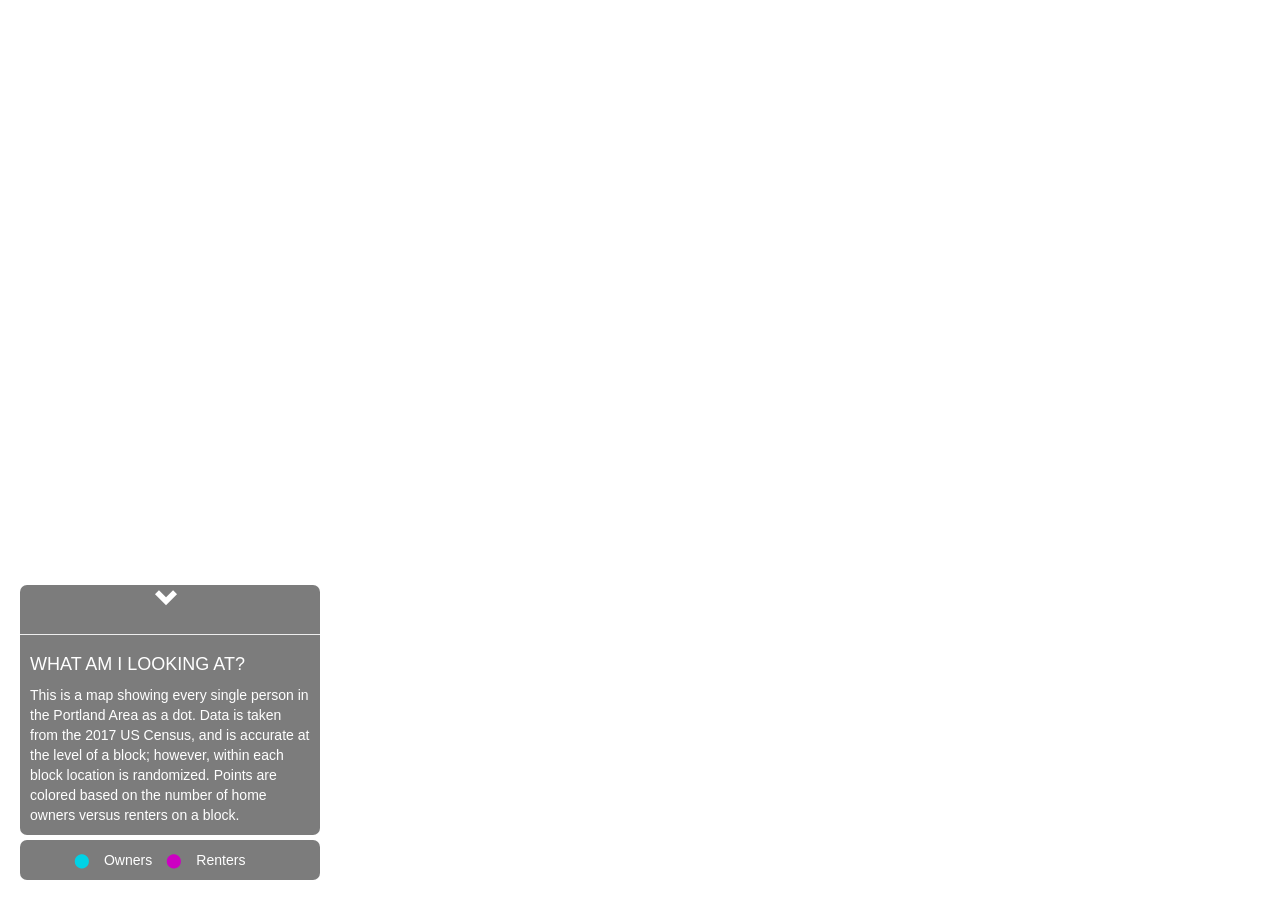
<file: assignment3.2/index.html>
<!DOCTYPE html>
<html>
<head>
     <meta charset='utf-8' />
     <title>Owners vs Renters Map</title>
     <meta name='viewport' content='initial-scale=1,maximum-scale=1,user-scalable=no' />
     <link href="https://maxcdn.bootstrapcdn.com/bootstrap/3.3.7/css/bootstrap.min.css" rel="stylesheet" integrity="sha384-BVYiiSIFeK1dGmJRAkycuHAHRg32OmUcww7on3RYdg4Va+PmSTsz/K68vbdEjh4u" crossorigin="anonymous">
     <script src='https://api.tiles.mapbox.com/mapbox-gl-js/v3.2.0/mapbox-gl.js'></script>
     <link href='https://api.tiles.mapbox.com/mapbox-gl-js/v3.2.0/mapbox-gl.css' rel='stylesheet' />
     <style>
         body { margin:0; padding:0; }
         #map { position:absolute; top:0; bottom:0; width:100%; }
         
           /*  stlye for paragraph tags */
           p {
            color: white;
           }

          /* style for heading level 4 tags */
           h4 {
          color: white;
           margin-left: 10px;
          }

           /*  style for items with the class "LegendContainer" */
          .LegendContainer {
            position: absolute;
            bottom: 20px;
            left: 20px;
            z-index: 2;
            width: 300px;
            height: 40px;
            background: rgba(80, 80, 80, .75);
            transition: width 2s, height 2s; /* this is the time it takes for the container to transition */
            border-radius: 7px;
          }

          /*  style for items with the class "descriptionPanel" */
          .descriptionPanel {
            position: absolute;
            bottom: 65px;
            left: 20px;
            z-index: 2;
            width: 300px;
            height: 40px;
            background: rgba(80, 80, 80, .75);
            transition: width 2s, height 2s;
            overflow: hidden;
            border-radius: 7px;
          }

            /*  style for items with the class "descriptionPanel" when active */
            .LegendContainer:active {
              width: 240px;
              height: 250px;
            }

            /* style for items with the class "legendItem" */
            .legendItem {
                margin: 0px;
                padding-left: 10px;
                display:inline-block;
                margin:auto;
                transform: translate(50%, 50%);
            }
                  

            /* style for items with the class "layerDescription" */
            .layerDescription {
              color: white;
              padding-left: 10px;
            }

                  
            .renter {
                  color:#cc00c2;
            }
            .owner{
                  color:#00d2e6;
            }

          /* style for items with the class "chevron" */
          .chevron {
            position: relative;
            margin-left: 45%;
            font-size: x-large;
            color: white;
          }

       </style>
    </head>
 <body>

     <div id='map'></div>
     
     <!-- map description panel-->
       <div class="descriptionPanel" id="descriptionPanel" style="height: 250px;">
     <span onClick=panelSelect() id="glyph" class="chevron glyphicon glyphicon-chevron-down"></span>
     <hr/>
     <h4>WHAT AM I LOOKING AT?</h4>
     <p style="margin-left: 10px; margin-right: 10px;">
       This is a map showing every single person in the Portland Area as a dot. Data is taken from the 2017 US Census, and is accurate at the level of a block; however, within each block location is randomized. Points are colored based on the number of home owners versus renters on a block.
     </p>
    </div>

    <!--map legend-->
    <div class="LegendContainer">
      <div class="legendItem">
          <span class="owner">&#11044;</span>
          <span class="layerDescription">Owners</span>
      </div>
      <div class="legendItem">
          <span class="renter">&#11044;</span>
          <span class="layerDescription">Renters</span>
        </div>
        </div>
      
   <script>
      mapboxgl.accessToken = 'pk.eyJ1IjoiZ2lzYW5uaSIsImEiOiJjbHVsaGtueXcwdHVsMnBtaWI4cm82ZjlmIn0.zQWCRPSYN7Jahq2NzQtHeg'; 
      var map = new mapboxgl.Map({
          container: 'map', // container id
          style: 'mapbox://styles/gisanni/clv5ko7bo00ix01q11xb21rw0', // stylesheet location
      });
        
      // Add zoom and rotation controls to the map.
      map.addControl(new mapboxgl.NavigationControl,('top-left'));         
        
    
      // legend interaction 
      var state = { panelOpen: true };
      function panelSelect(e){
      if(state.panelOpen){
      document.getElementById('descriptionPanel').style.height = '26px';
      document.getElementById('glyph').className = "chevron glyphicon glyphicon-chevron-up";
      state.panelOpen = false;
      } else {
      document.getElementById('descriptionPanel').style.height = '250px';
      document.getElementById('glyph').className = "chevron glyphicon glyphicon-chevron-down";
      state.panelOpen = true;
      }
      }    
   </script>

</body>
</html>
</file>
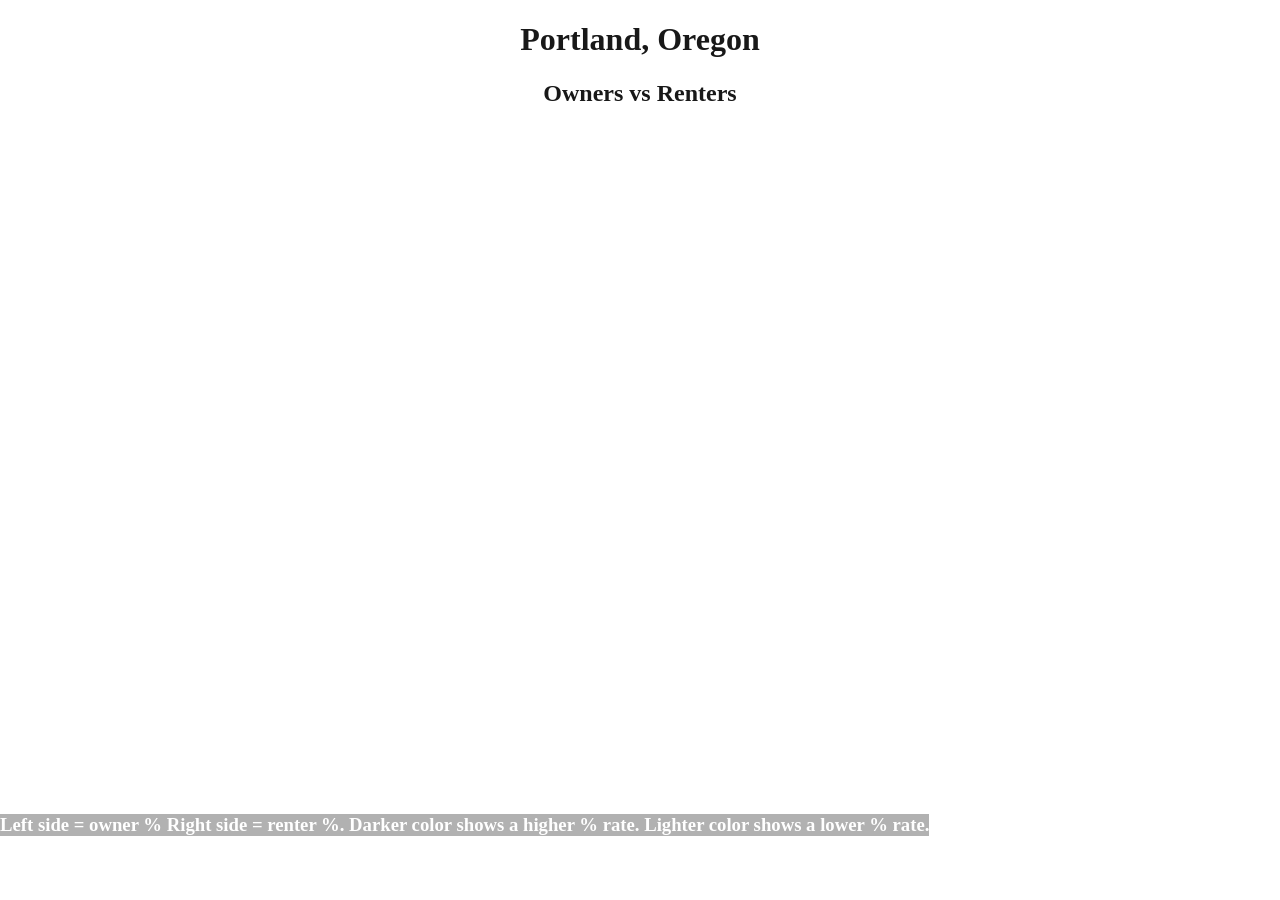
<file: assignment4/index.html>
<!DOCTYPE html>
 <html>
 <head>
     <meta charset='utf-8' />
     <title>Swipe between maps</title>
     <meta name='viewport' content='initial-scale=1,maximum-scale=1,user-scalable=no' />
     <script src='https://api.tiles.mapbox.com/mapbox-gl-js/v3.2.0/mapbox-gl.js'></script>
     <link href='https://api.tiles.mapbox.com/mapbox-gl-js/v3.2.0/mapbox-gl.css' rel='stylesheet' />
        
     <!-- JS and CSS for the swipe plugin -->
     <script src='https://api.mapbox.com/mapbox-gl-js/plugins/mapbox-gl-compare/v0.4.0/mapbox-gl-compare.js'></script>
     <link rel='stylesheet' href='https://api.mapbox.com/mapbox-gl-js/plugins/mapbox-gl-compare/v0.4.0/mapbox-gl-compare.css' type='text/css' />
      <style>

     #title { 
        z-index: 1; 
        text-align: center; 
        opacity: 90%; 
        background-color: white;}

      body { margin:0; padding:0;overflow: hidden;}
      body * {
         -webkit-touch-callout: none;
           -webkit-user-select: none;
          -moz-user-select: none;
           -ms-user-select: none;
               user-select: none;
          }
         
      .map {
          position: absolute;
          top: 0;
          bottom: 0;
          width: 100%;
          }
    
        h3 { z-index: 2; 
            text-align: center;
            background-color:darkgrey;
            color: white;
            opacity: 90%;
            position: absolute;
            bottom: 5%;}
        
      </style>
 </head>
 <body>
     <div id="comparison-container">
            <div id='owners' class='map'></div>  <!-- div for owners map div -->
            <div id='renters' class='map'></div> <!--  div for renters map div -->
        </div>
        
        <div id='title'>
            <h1> Portland, Oregon</h1> 
            <h2> Owners vs Renters </h2>
           </div>

    <!-- heading text-->
    <h3> Left side = owner % 
         Right side = renter %.
         Darker color shows a higher % rate. Lighter color shows a lower % rate.
        </h3>    

     <script>
       //add your Mapbox access token and map variable here!
        mapboxgl.accessToken = 'pk.eyJ1IjoiZ2lzYW5uaSIsImEiOiJjbHVsaGtueXcwdHVsMnBtaWI4cm82ZjlmIn0.zQWCRPSYN7Jahq2NzQtHeg';
        
        //owner map var
        var ownerMap = new mapboxgl.Map({
            container: 'owners', // owners map div 
            style: 'mapbox://styles/mapbox/dark-v10', // Mapbox dark style 
            center: [-122.6774505716145, 45.513716198496844], 
            zoom: 8.75 
        });

        //renter map var
        var renterMap = new mapboxgl.Map({
            container: 'renters', // owners map div 
            style: 'mapbox://styles/mapbox/dark-v10', // Mapbox light style so we can observe the swipe
            center: [-122.6774505716145, 45.513716198496844],// Use the same center as your other map so that they are perfectly aligned
            zoom: 8.75 
        });

        //owner map.on
        ownerMap.on('load', function() {
            ownerMap.addLayer({
                id: 'Owner Data',
                type: "fill",
                source: {
                    type: 'vector',
                    url: 'mapbox://gisanni.4lzo8u62'  //input your tileset ID url e.g. 'mapbox://jomerson.6ykhlovc' 
                },
                    'source-layer': 'Owner-Renter-Pop-bpr5gu', //input your source layer name e.g. 'Owner-Renter-Pop-ca08iw'
                paint: {
                    'fill-color':
                    ["step",
                        ["get", "Own"],
                        "hsl(225, 100%, 97%)",
                        17.0,
                        "hsl(203, 47%, 82%)",
                        22.0,
                        "hsl(202, 57%, 63%)",
                        27.0,
                        "#3182bd",
                        32.0,
                        "hsl(210, 90%, 32%)"
                    ],
                    "fill-opacity": 0.7 
                            
                     }
                 });
         });

        //renter map.on
        renterMap.on('load', function() {
            renterMap.addLayer({
                id: 'Renter Data',
                type: "fill",
                source: {
                    type: 'vector',
                    url: 'mapbox://gisanni.4lzo8u62' //input your tileset ID URL
                },
                    'source-layer': 'Owner-Renter-Pop-bpr5gu', //input your source layer name e.g. Owner-Renter-Pop-dr7310
                paint: {
                    'fill-color': ["step",
                        ["get", "Rent"],
                        "hsl(225, 100%, 97%)",
                        17.0,
                        "hsl(203, 47%, 82%)",
                        22.0,
                        "hsl(202, 57%, 63%)",
                        27.0,
                        "#3182bd",
                        32.0,
                            "hsl(210, 90%, 32%)"],
                        "fill-opacity": 0.7,
                            }
    });
    });

       // A selector or reference to HTML element
        var container = '#comparison-container';
        var map = new mapboxgl.Compare(ownerMap, renterMap, container, {
        })

         // Create a popup, but don't add it to the map yet.
            var popup = new mapboxgl.Popup({
            closeButton: false,
            closeOnClick: false
            });
        
            //owner pop up 
                ownerMap.on('mousemove', 'Owner Data', function (e) {

                // Change the cursor style as a UI indicator.
                ownerMap.getCanvas().style.cursor = 'pointer';
                var coordinates = e.lngLat;
                var description = e.features[0].properties.Own;

                // Populate the popup and set its coordinates

                // based on the feature found.
                popup.setLngLat(coordinates)
                .setHTML(" Owners: " + description + "%")
                .addTo(ownerMap);
                });
                ownerMap.on('mouseleave', 'Owner Data', function () {
                ownerMap.getCanvas().style.cursor = '';
                popup.remove();
                });

            //renter pop up
            renterMap.on('mousemove', 'Renter Data', function (e) {
                    
                    // Change the cursor style as a UI indicator.
                    renterMap.getCanvas().style.cursor = 'pointer';
                
                    var coordinates = e.lngLat;
                    var description = e.features[0].properties.Rent;
                
                    // Populate the popup and set its coordinates
                    // based on the feature found.
                    popup.setLngLat(coordinates)
                        .setHTML("Renters: " + description + "%")
                        .addTo(renterMap);
                });

                renterMap.on('mouseleave', 'Renter Data', function () {
                    renterMap.getCanvas().style.cursor = '';
                    popup.remove();
     });

     </script>

     </body>
 </html>
</file>
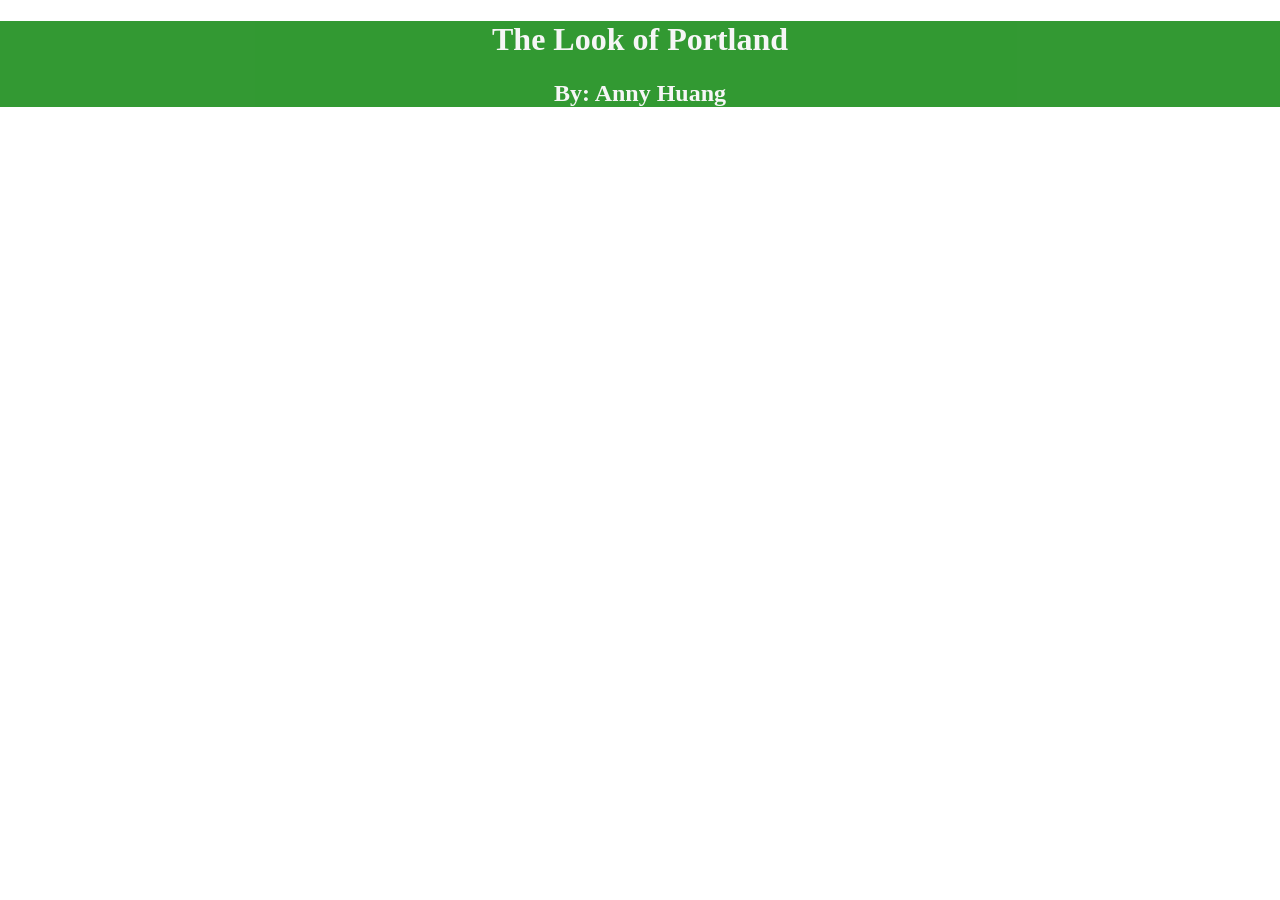
<file: Assignment1/QuickStartMap.html>
<!DOCTYPE html>
<html>

  <head>
    <meta charset='utf-8' />
    <title>University of Oregon Mapping</title>
    <meta name='viewport' content='initial-scale=1,maximum-scale=1,user-scalable=no' />

    <!--    Include the reference to the Mapbox JavaScript here in the <head> of the page    -->
    
      <script src='https://api.tiles.mapbox.com/mapbox-gl-js/v2.2.0/mapbox-gl.js'></script>

          
    <!--    Include the reference to the Mapbox CSS here in the <head> of the page    -->
      <link href='https://api.tiles.mapbox.com/mapbox-gl-js/v2.2.0/mapbox-gl.css' rel='stylesheet' />


    <style>
        /* Insert the CSS code here between the <style> tags */
      body { margin:0; padding:0; }
     #map { position:absolute; top:0; bottom:0; width: 100%; height: 100%; }

     #title { z-index: 9999; 
      background-color: green; 
      opacity: 80%; 
      text-align: center;
    color: whitesmoke;}
      
    </style>
  </head>

  <body>
    <!--  Insert the map div here in the <body> of the page  -->
      <div id='map'></div>

  
    <!--  Insert the tile div here (part V) -->
  <div id='title'>
      <h1>The Look of Portland</h1>
      <h2>By: Anny Huang</h2>   
</div>
    

    <script>
        // Insert the JavaScript within the <script> tags, within the body 
           
        // Start with the Mapbox access token here
        mapboxgl.accessToken = 'pk.eyJ1IjoiZ2lzYW5uaSIsImEiOiJjbHVsaGtueXcwdHVsMnBtaWI4cm82ZjlmIn0.zQWCRPSYN7Jahq2NzQtHeg'; //  Put your access token between the single quotes.

   
        // Then initialize the map here    
     var map = new mapboxgl.Map({
  container: 'map', // id of a div on your page, where the map will be inserted
  style: 'mapbox://styles/mapbox/navigation-day-v1', // stylesheet location
  center: [-122.6788, 45.5212], // starting position [lng, lat] eg. [-122.6788, 45.5212]
  zoom: 11 // starting zoom 
});


        // Add popup markers here  (part IV)
var popup = new mapboxgl.Popup({ offset: 25 })
     .setHTML('Hello World. Welcome to Portland!');     


        // Add any other variables such as markers here (part III)
  var marker = new mapboxgl.Marker({color: 'purple'})
   .setLngLat([-122.6788, 45.5212]) // starting position [lng, lat]
   .addTo(map);

  var marker2 = new mapboxgl.Marker({color:'pink'})
  .setLngLat([-122.69, 45.55]) // starting position [lng, lat] 
  .setPopup(popup) //add the popup with the variable name 'popup' to the marker 
  .addTo(map);   

  var marker = new mapboxgl.Marker({color: 'blue'})
.setLngLat([-122.685, 45.5212])
.setPopup(popup) //add the popup with the variable name 'popup' to the marker 
.addTo(map); // add the open marker to the map       
 

        // Add optional advanced "On load" function here
        var popup_layer_voodoo = new mapboxgl.Popup({
closeOnClick: true, anchor: 'top-left'})
.setLngLat([-122.673308, 45.522675])
.setHTML('<a href="https://www.stubhub.com/portland-trail-blazers-tickets/">Portland Trailer Blazers Tickets</a>')
.addTo(map);     

    </script>

  </body>

</html>
</file>
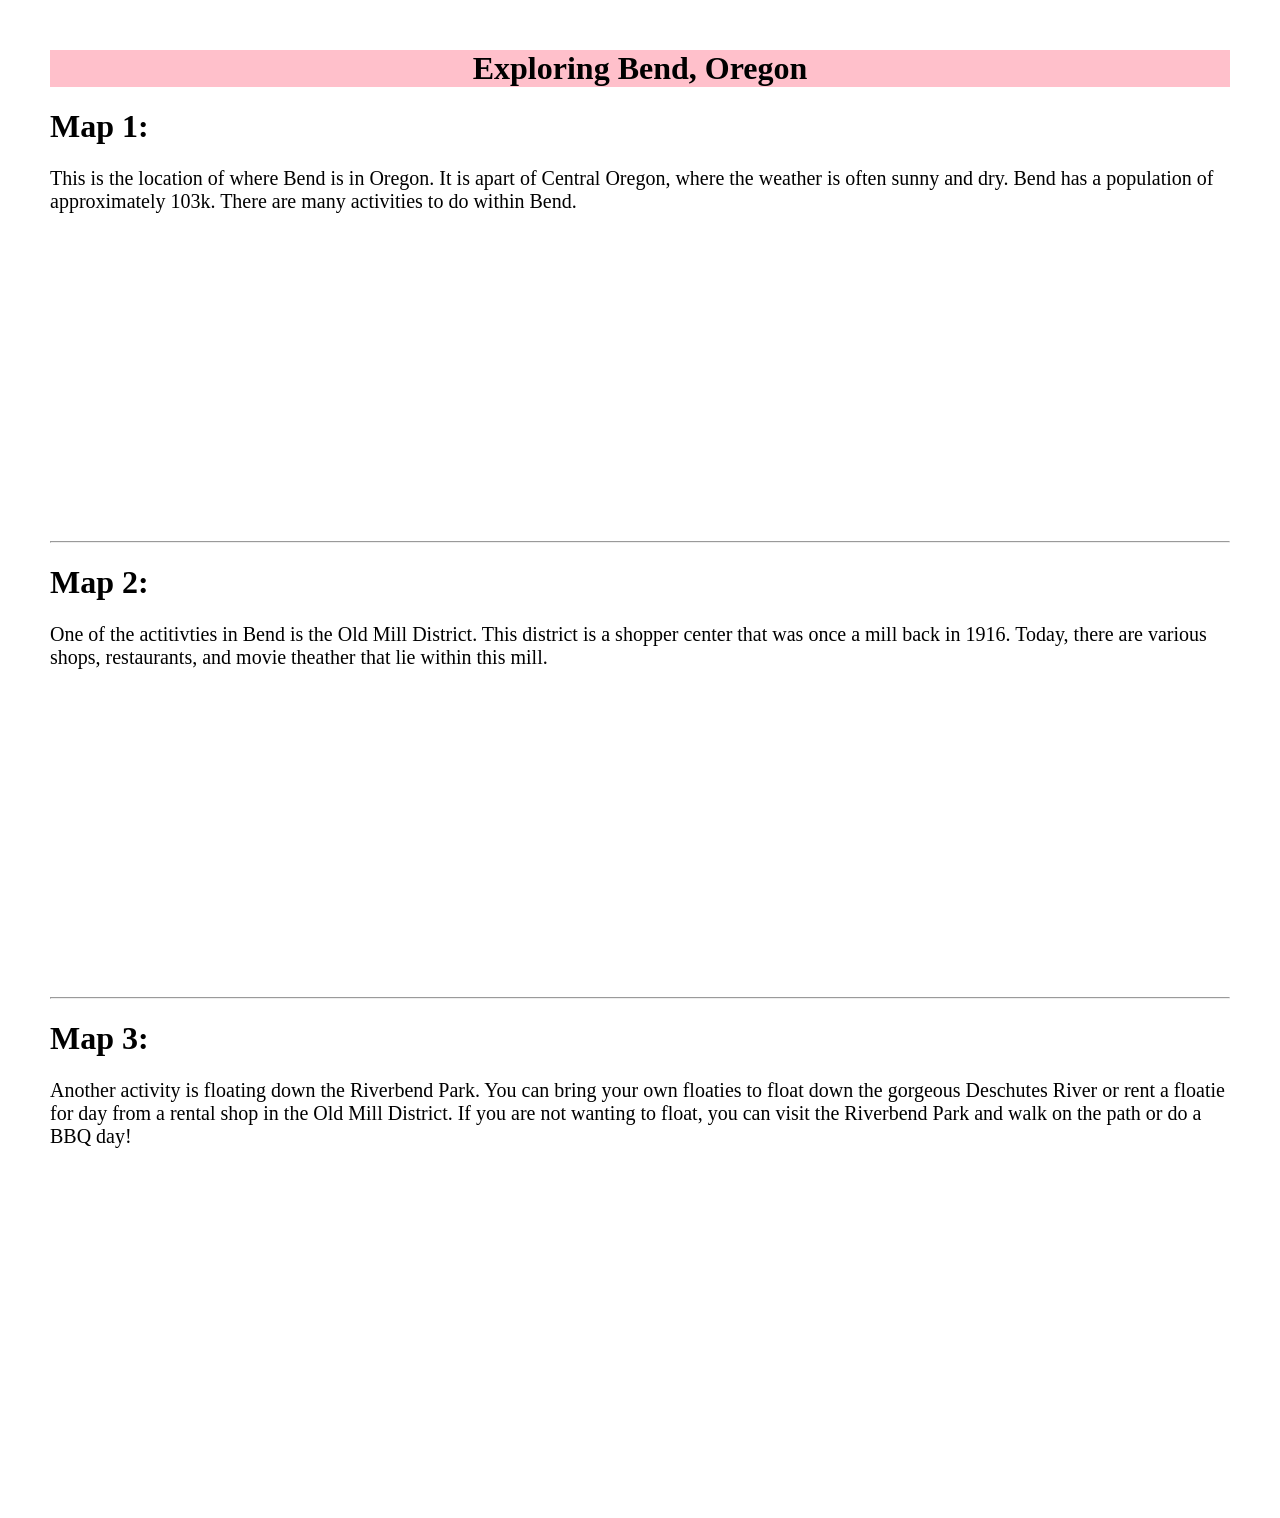
<file: Assignment2/Fixed-structure.html>
<!DOCTYPE html>
<html>

  <head>
    <meta charset='utf-8' />
    <title>Fixed Map</title>
    <meta name='viewport' content='initial-scale=1,maximum-scale=1,user-scalable=no' />

    <!--    1.1.  Include the reference to the Mapbox JavaScript here in the <head> of the page  -->
      <script src='https://api.tiles.mapbox.com/mapbox-gl-js/v3.2.0/mapbox-gl.js'></script>

    <!--    1.2 Include the reference to the Mapbox CSS here in the <head> of the page  -->
        <link href='https://api.tiles.mapbox.com/mapbox-gl-js/v3.2.0/mapbox-gl.css' rel='stylesheet' />

    <style>
        /* 1.4 Insert the CSS code here between the <style> tags */
      
          body { margin:50px; padding:0; }
        #map1 { position:relative; height:300px; width:50%;}

        /* 2.5.2 Insert additional CSS code here between the <style> tags */
          #map2 { position:relative; height:300px; width:50%;}
          #map3 { position:relative; height:300px; width:50%;}

        /*CSS code styles for paragraphs*/
          p {font-size: 20px}
          p2 {font-size: 20px}
          p3 {font-size: 20px}

        #title{text-align: center; 
              background-color: pink;}
          

         
    
    </style>
  </head>

  <body>
        <!-- 1.3 Insert the div for the structure of the page here in the <body> of the page -->
      <div id='title'>
        <h1>Exploring Bend, Oregon</h1>
       </div>
      
      <h1> Map 1: </h1> 
        <p>This is the location of where Bend is in Oregon. It is apart of Central Oregon, where the weather is often sunny and dry. 
         Bend has a population of approximately 103k. There are many activities to do within Bend.</p>
      <div id='map1'></div>  
      <hr>
    

      <h1> Map 2:</h1>
         <p2>One of the actitivties in Bend is the Old Mill District. This district is a shopper center that was once a mill back in 1916. 
        Today, there are various shops, restaurants, and movie theather that lie within this mill.</p2>  
        <p></p>
        <div id='map2'></div>
      <hr>

      <h1> Map 3:</h1>
      <p3>Another activity is floating down the Riverbend Park. You can bring your own floaties to float down the gorgeous Deschutes River or rent a floatie for
          day from a rental shop in the Old Mill District. If you are not wanting to float, you can visit the Riverbend Park and walk on the path or do a BBQ day!</p3>
          <p></p>
          <div id='map3'></div>
     
 


        <script>
            /* Insert the JavaScript within the <script> tags, within the body */
            // 2.1 Start with the Mapbox access token
            mapboxgl.accessToken ='pk.eyJ1IjoiZ2lzYW5uaSIsImEiOiJjbHVsaGtueXcwdHVsMnBtaWI4cm82ZjlmIn0.zQWCRPSYN7Jahq2NzQtHeg'; // Put your access token between the single quotes.

            // 2.2 Then initialize the first map
            var map = new mapboxgl.Map({
container: 'map1', // id of a div on your page, where the map will be inserted
style: 'mapbox://styles/mapbox/streets-v11', // the style URL 'mapbox://styles/mapbox/streets-v11' 
center: [-120.50311868, 43.958620], // starting position [lng, lat] eg. [-122.6788, 45.5212]
zoom: 5 // starting zoom 
});

    // Disable drag and zoom handlers.
    map.dragPan.disable();
               map.scrollZoom.disable();
               map.boxZoom.disable();
               map.dragRotate.disable();
               map.keyboard.disable();
               map.doubleClickZoom.disable();
               map.touchZoomRotate.disable();
               map.touchZoomRotate.disableRotation();

            // 2.3 Add any other variables (such as popups and markers) to the first map
            var popup = new mapboxgl.Popup()
.setText('This is Bend.');

var marker = new mapboxgl.Marker({color:'purple'})
.setLngLat([-121.31155810357004, 44.06332719860135]) // starting position [lng, lat]
.setPopup(popup) //add the popup named "popup" to this marker 
.addTo(map); // add it to the map with the ID "map"

            // 2.4 Add arguments to disable the map interactivity here
            // Disable drag and zoom handlers.


            // 2.5.3 Then initialize the 2nd map
     // Then initialize the 2nd map
      var map2 = new mapboxgl.Map({
         container: 'map2', // id of a div on your page, where the map will be inserted
         style: 'mapbox://styles/mapbox/streets-v11', // stylesheet location
         center: [-121.313529786335, 44.045249389328006], // starting position [lng, lat] eg. [-122.6788, 45.5212]
         zoom: 15 // starting zoom 
         });

            // 2.5.4 Add any other variables (such as markers) to the second map
            var popup2 = new mapboxgl.Popup()
          .setText('Old Mill District.');

var marker2 = new mapboxgl.Marker({color:'yellow'})
  .setLngLat([-121.313529786335, 44.045249389328006],) // starting position [lng, lat] 
  .setPopup(popup2) //add the popup to the marker 
  .addTo(map2); // id it to the map with the ID *map2*

            // 2.5.5 Add arguments to disable the second map's interactivity here
            
             // Disable drag and zoom handlers. 
         map2.dragPan.disable();
map2.scrollZoom.disable();
map2.boxZoom.disable();
map2.dragRotate.disable();
map2.keyboard.disable();
map2.doubleClickZoom.disable();
map2.touchZoomRotate.disable();
map2.touchZoomRotate.disableRotation();

            // 2.6 Change the map pointers
// Change the map pointers
map.getCanvas().style.cursor = 'auto';
map2.getCanvas().style.cursor = 'auto';

    //initlize the third  map 
var map3 = new mapboxgl.Map({
container: 'map3', // id of a div on your page, where the map will be inserted
style: 'mapbox://styles/mapbox/streets-v11', // the style URL 'mapbox://styles/mapbox/streets-v11' 
center: [-121.32158342419845, 44.0428356671546], // starting position [lng, lat] eg. [-122.6788, 45.5212]
zoom: 15 // starting zoom 
});

    // Disable drag and zoom handlers for the third map.
    map3.dragPan.disable();
               map3.scrollZoom.disable();
               map3.boxZoom.disable();
               map3.dragRotate.disable();
               map3.keyboard.disable();
               map3.doubleClickZoom.disable();
               map3.touchZoomRotate.disable();
               map3.touchZoomRotate.disableRotation();

// add variables here for third map 
var popup3 = new mapboxgl.Popup()
          .setText('Riverbend Park.');

var marker3 = new mapboxgl.Marker({color:'pink'})
  .setLngLat([-121.32158342419845, 44.0428356671546]) 
  .setPopup(popup3)
  .addTo(map3); 

  //Change the map pointers for third map
map3.getCanvas().style.cursor = 'auto';

        </script>
  </body>
</html>
</file>
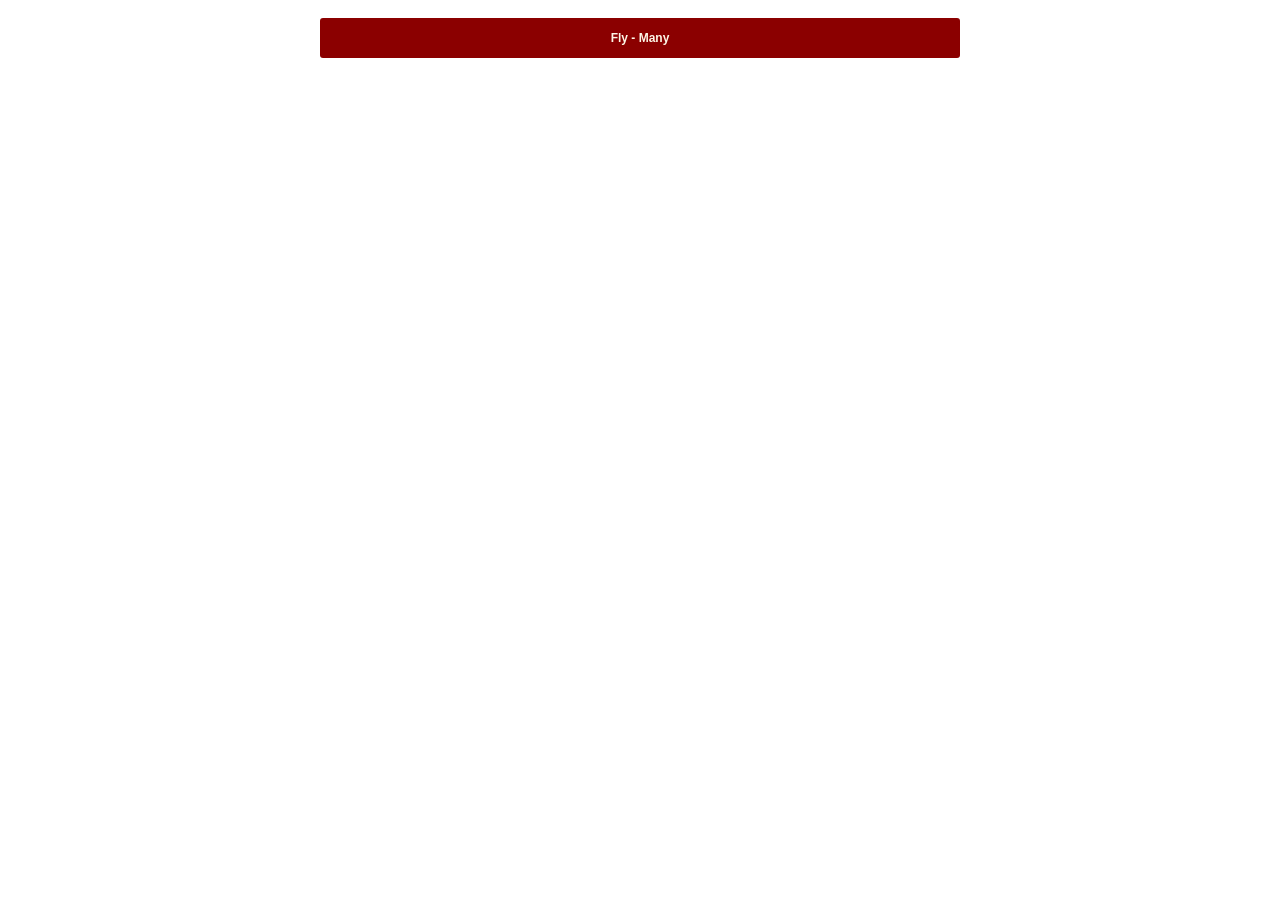
<file: Assignment2/Fly-to-many.html>
<!DOCTYPE html>
<html>
<head>
    <meta charset='utf-8' />
    <title>Fly to a location</title>
    <meta name='viewport' content='initial-scale=1,maximum-scale=1,user-scalable=no' />
    <script src='https://api.tiles.mapbox.com/mapbox-gl-js/v1.4.1/mapbox-gl.js'></script>
    <link href='https://api.tiles.mapbox.com/mapbox-gl-js/v1.4.1/mapbox-gl.css' rel='stylesheet' />
    
    <style>
        /* CSS for a full page map   */
        body { margin:0; padding:0; }
        #map { position:absolute; top:0; bottom:0; width:100%; }
        
        /* The CSS for the "Fly" button  */
        #fly {
            display: block; /* displays over the map */
            position: relative; /* displays over the map */
            margin: 0px auto; 
            width: 50%;
            height: 40px;
            padding: 10px;
            border: none;
            border-radius: 3px; /* rounded corners */
            font-size: 12px;
            text-align: center;
            font-weight: bold;
            color: oldlace;
            background: DarkRed;
        }
    </style>
</head>
<body>

    <div id='map'></div>
    <br/>
    <button id='fly'>Fly - Many</button>
    
    
    <script>
        mapboxgl.accessToken = 'pk.eyJ1Ijoiam9tZXJzb24iLCJhIjoiY2o1bXE2bHlyMnJhZDMzbnpyMnhlODdpcSJ9.QJMJ_cTFCY050aZfSn1umQ';
        
        /* Variables for the marker and fly-to locations*/
        var clickCounter = 1; // keep track of the number of times the user has clicked
        var flyLocations = [[151.21529669782535,-33.85660618894459],[2.2944,48.8589], [-97.70,30.30]]; // Where the map will fly to
        
        
        
        // initialize the map
        var map = new mapboxgl.Map({
            container: 'map',
            style: 'mapbox://styles/mapbox/streets-v11',
            center: flyLocations[0],
            zoom: 17
        });
        

           
        
        // Add popups and markers to the map
        var popup = new mapboxgl.Popup()
            .setText('This is my first point.');

        var marker = new mapboxgl.Marker({color:'DarkRed'})
            .setLngLat(flyLocations[0]) // put the marker at the first starting position in the flyLocations array [lng, lat]
            .setPopup(popup) //add the popup to the marker 
            .addTo(map);
        
        var popup2 = new mapboxgl.Popup()
            .setText('This is my second point.');

        var marker2 = new mapboxgl.Marker({color:'DarkRed'})
            .setLngLat(flyLocations[1]) // put the marker at the second starting position in the flyLocations array [lng, lat]
            .setPopup(popup2) //add the popup to the marker 
            .addTo(map);
        
        var popup3 = new mapboxgl.Popup()
            .setText('This is my third point.');

        var marker3 = new mapboxgl.Marker({color:'DarkRed'})
            .setLngLat(flyLocations[2]) // put the marker at the third starting position in the flyLocations array [lng, lat]
            .setPopup(popup3) //add the popup to the marker 
            .addTo(map);
        
        
        // add a 'Listener' to the div with the ID 'fly', that's the button.
        document.getElementById('fly').addEventListener('click', function () {
            console.log("flying to " + flyLocations[clickCounter])
            map.flyTo({
                center: flyLocations[clickCounter] // look up the value of the click counter in the flyLocations array.
            });

            // update the click counter to the next location
            clickCounter = clickCounter +1;
            if (clickCounter > flyLocations.length-1) clickCounter = 0; // if the user has clicked more times than the length of the flyLocations array, reset it to 0.

        });
        
        
        </script>

</body>
</html>
</file>
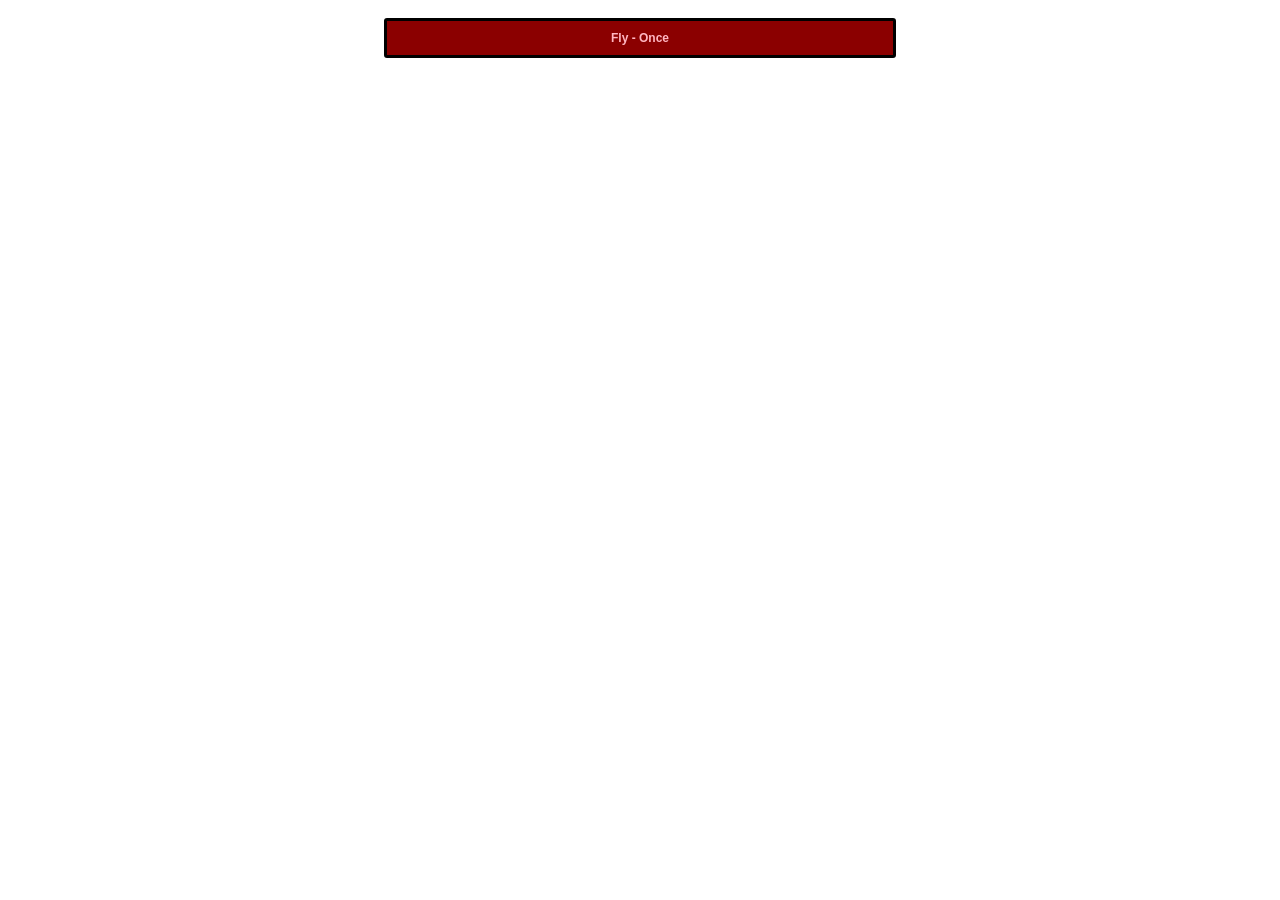
<file: Assignment2/Fly-to-ONCE.html>
<!DOCTYPE html>
<html>
<head>
    <meta charset='utf-8' /> 
    <title>Fly to a location</title>
    <meta name='viewport' content='initial-scale=1,maximum-scale=1,user-scalable=no' />
    <script src='https://api.tiles.mapbox.com/mapbox-gl-js/v1.4.1/mapbox-gl.js'></script>
    <link href='https://api.tiles.mapbox.com/mapbox-gl-js/v1.4.1/mapbox-gl.css' rel='stylesheet' />
    
    <style>
        /* CSS for a full page map   */
        body { margin:0; padding:0; }
        #map { position:absolute; top:0; bottom:0; width:100%; }
        
        /* The CSS for the "Fly" button  */
        #fly {
            display: block; /* displays over the map */
            position: relative; /* displays over the map */
            margin: 0px auto; 
            width: 40%;
            height: 40px;
            padding: 10px;
            border: 3px solid black;
            border-radius: 3px; /* rounded corners */
            font-size: 12px;
            text-align: center;
            font-weight: bold;
            color: lightpink;
            background: DarkRed;
        }
    </style>
</head>
<body>

    <div id='map'></div>
    <br/>
    <button id='fly'>Fly - Once</button>
    
    
    <script>
        mapboxgl.accessToken = 'pk.eyJ1Ijoiam9tZXJzb24iLCJhIjoiY2o1bXE2bHlyMnJhZDMzbnpyMnhlODdpcSJ9.QJMJ_cTFCY050aZfSn1umQ';
        
        // initialize the map
        var map = new mapboxgl.Map({
            container: 'map',
            style: 'mapbox://styles/mapbox/streets-v11',
            center: [-118.243683,34.052235],
            zoom: 8,
            minZoom: 6,
            maxZoom: 15
        });
           
        
        // Add popups and markers to the map
        var popup = new mapboxgl.Popup()
            .setText('This is my first point.');

        var marker = new mapboxgl.Marker({color:'DarkRed'})
            .setLngLat([-118.243683,34.052235]) // starting position [lng, lat]
            .setPopup(popup) //add the popup to the marker 
            .addTo(map);
        
        var popup2 = new mapboxgl.Popup()
            .setText('This is my second point.');

        var marker2 = new mapboxgl.Marker({color:'DarkRed'})
            .setLngLat([-97.70,30.30]) // starting position [lng, lat]
            .setPopup(popup2) //add the popup to the marker 
            .addTo(map);
        
  // add a 'Listener' to the div with the ID 'fly', that's the button.
       document.getElementById('fly').addEventListener('click', function () {
            map.jumpTo({
                center: [-97.70,30.30], //new center.
                zoom: 12,
                speed: 0.5
            });
        });
        
        map.on('zoomend', function(e){
               console.log(map.getZoom())
        });
        
    </script>

</body>
</html>
</file>
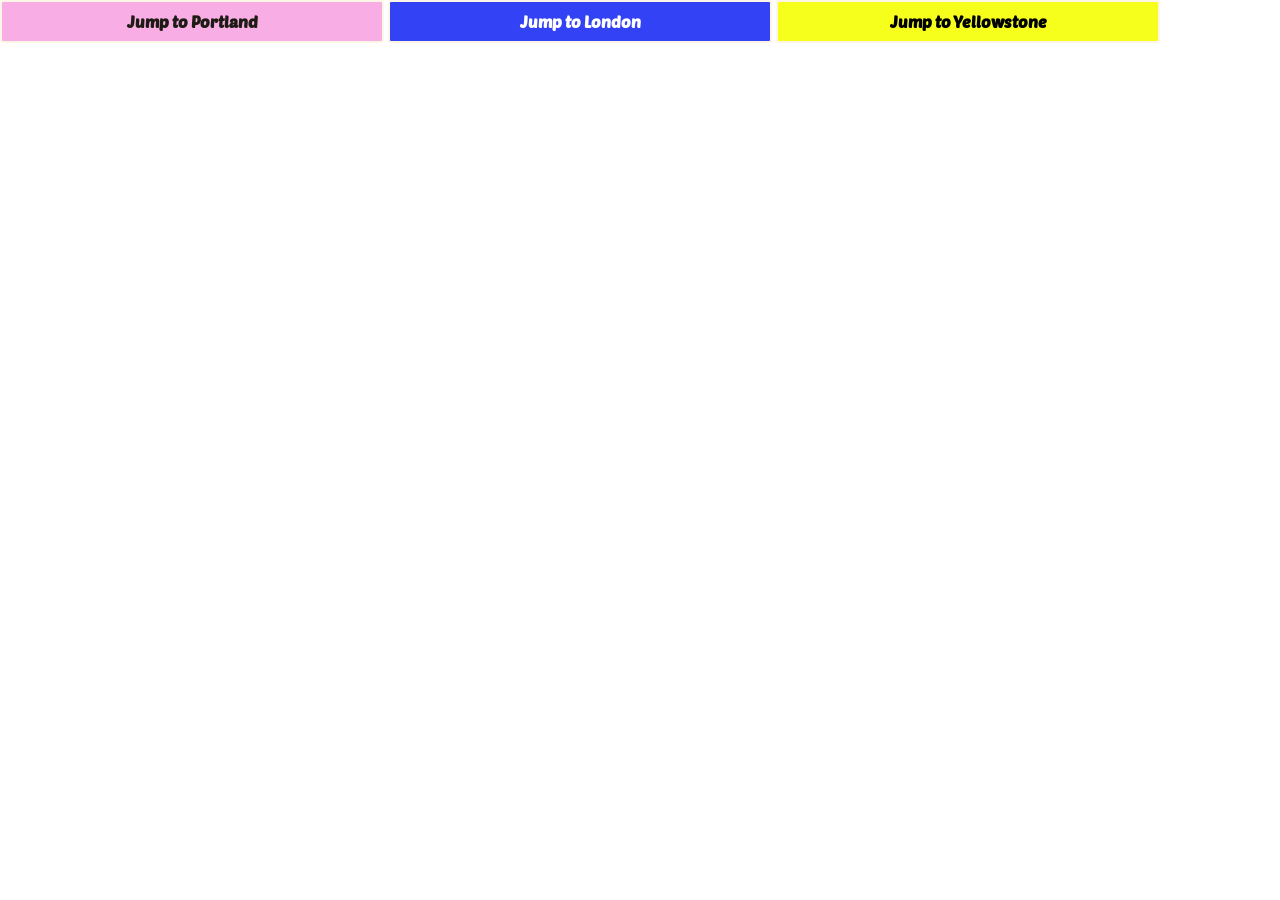
<file: Assignment6/QickStartMap-withSound.html>
<!DOCTYPE html>
<html>

  <head>
    <meta charset='utf-8' />
    <title>University of Oregon Mapping</title>
    <meta name='viewport' content='initial-scale=1,maximum-scale=1,user-scalable=no' />
    <!--    The Mapbox JavaScript here in the <head> of the page    -->
      <script src='https://api.tiles.mapbox.com/mapbox-gl-js/v3.3.0/mapbox-gl.js'></script>
    <!--    The Mapbox CSS here in the <head> of the page    -->
      <link href='https://api.tiles.mapbox.com/mapbox-gl-js/v3.3.0/mapbox-gl.css' rel='stylesheet' />
      
      <!--   Link to Google font-->
      <link rel="preconnect" href="https://fonts.googleapis.com">
      <link rel="preconnect" href="https://fonts.gstatic.com" crossorigin>
      <link href="https://fonts.googleapis.com/css2?family=Poetsen+One&display=swap" rel="stylesheet">
      
    <style>
        /* CSS code between the <style> tags */
        body { margin:0; padding:0; }
        #map { position:absolute; top:0; bottom:0; width:100%; }
        
        /* Overrides the pop-up width slightly bigger min-width than the default Mapbox CSS*/
         .mapboxgl-popup {
            min-width: 200px;
            /*add the css for the popup font here */
            font-family: 'Poetsen One', serif;
        } 
        
        
        /* The CSS for the "Fly" buttons  */
        .fly1 {
          display: inline-block; /* displays over the map */
            position: relative; /* displays over the map */
            margin: 0px auto; 
            width: 30%;  /* width of parent div */
            padding: 10px;
            border-style: solid;
            border-color: oldlace;
            border-radius: 3px; /* rounded corners */
            font-size: 1em;
            text-align: center;
            font-weight: bold;
            color: rgb(30, 27, 21);
            background: rgb(248, 174, 228);
            cursor:pointer;
        }
        
        .fly2 {
          display: inline-block; /* displays over the map */
            position: relative; /* displays over the map */
            margin: 0px auto; 
            width: 30%;  /* width of parent div */
            padding: 10px;
            border-style: solid;
            border-color: oldlace;
            border-radius: 3px; /* rounded corners */
            font-size: 1em;
            text-align: center;
            font-weight: bold;
            color: rgb(255, 255, 255);
            background: rgb(50, 66, 244);
            cursor:pointer;
        }

        .fly3 {
            display: inline-block; /* displays over the map */
            position: relative; /* displays over the map */
            margin: 0px auto; 
            width: 30%;  /* width of parent div */
            padding: 10px;
            border-style: solid;
            border-color: oldlace;
            border-radius: 3px; /* rounded corners */
            font-size: 1em;
            text-align: center;
            font-weight: bold;
            color: rgb(1, 1, 1);
            background: rgb(246, 254, 28);
            cursor:pointer;
        }
        /* Insert the CSS for the image here */
        .popupImage{
          width:100%;
 }
        /* Insert the CSS for the button here */
          button {
            font-family: 'Poetsen One', serif;
            font-weight: 200;
 }


    </style>
  </head>

  <body>

      <!--  The map div -->
      <div id='map'></div>
      
       <!--  Insert the button elements here  -->
        <button class='fly1' id='PortlandButton'>Jump to Portland</button>
        <button class='fly2' id='LondonButton'>Jump to London</button>
        <button class='fly3' id='YellowstoneButton'>Jump to Yellowstone</button> 

    <script>
        // Insert the JavaScript within the <script> tags, within the body   
        // Start with the Mapbox access token
        mapboxgl.accessToken = 'pk.eyJ1IjoiZ2lzYW5uaSIsImEiOiJjbHVsaGtueXcwdHVsMnBtaWI4cm82ZjlmIn0.zQWCRPSYN7Jahq2NzQtHeg';

        // Initialize the map
        var map = new mapboxgl.Map({
            container: 'map', // id of a div on your page, where the map will be inserted
            style: 'mapbox://styles/mapbox/outdoors-v11', // stylesheet location
            center: [-110.74524187568,44.706216445069], // starting position [lng, lat] eg. [-122.6788, 45.5212]
            zoom: 10 // starting zoom 
        });

        /***  POPUPS  ***/
            // popups go here

            // Popup for marker 1  
            var popup1_content = '<h2>Play the video to listen to Portland</h2><br>';
            popup1_content += '<iframe width="300px" src="https://www.youtube.com/embed/z1AdmS-LqyA" frameborder="0" allow="accelerometer; autoplay; encrypted-media; gyroscope; picture-in-picture" allowfullscreen></iframe>';
            popup1_content += 'Source: Ian Lind, <a href="https://www.youtube.com/embed/z1AdmS-LqyA">YouTube</a>';
            var popup1 = new mapboxgl.Popup({ minWidth:'300px' })
                .setHTML(popup1_content);
                  
            // Popup for marker 2  
            var popup2_content = '<h2>Press play to listen to London in 1928</h2><br>';
            popup2_content += '<iframe width="100%" height="300" scrolling="no" frameborder="no" allow="autoplay" src="https://w.soundcloud.com/player/?url=https%3A//api.soundcloud.com/tracks/892653091&color=%23ff5500&auto_play=false&hide_related=false&show_comments=true&show_user=true&show_reposts=false&show_teaser=true&visual=true"></iframe><div style="font-size: 10px; color: #cccccc;line-break: anywhere;word-break: normal;overflow: hidden;white-space: nowrap;text-overflow: ellipsis; font-family: Interstate,Lucida Grande,Lucida Sans Unicode,Lucida Sans,Garuda,Verdana,Tahoma,sans-serif;font-weight: 100;"><a href="https://soundcloud.com/londonstreetnoises" title="London Street Noises" target="_blank" style="color: #cccccc; text-decoration: none;">London Street Noises</a> · <a href="https://soundcloud.com/londonstreetnoises/cromwell-1928" title="London Cromwell Road / Queen&#x27;s Gate in 1928" target="_blank" style="color: #cccccc; text-decoration: none;">London Cromwell Road / Queen&#x27;s Gate in 1928</a></div>';     
            popup2_content += 'Source: LondonStreetNoises.co.uk, <a href="https://soundcloud.com/londonstreetnoises"> SoundCloud </a>';            
            var popup2 = new mapboxgl.Popup({ minWidth:'300px' })
                .setHTML(popup2_content);
          
        
            // Popup for marker 3  
            var popup3_content = '<h2>Press play to listen to a bison eating</h2><br>';   
            popup3_content += '<audio controls><source src="sounds/yell-YELLBisonEating150313.mp3" type="audio/mpeg">Your browser does not support the audio element.</audio>';
            popup3_content += 'Source: NPS/Jennifer Jerret, <a href="https://www.nps.gov/yell/learn/photosmultimedia/sounds-bisoneating.htm">NPS</a>';
            popup3_content += '<img class="popupImage" alt="Bisons standing on a snowy ground surrounded by a river. Forestry is set on the backs of the bisons."src="https://www.nps.gov/yell/learn/photosmultimedia/images/ndh-yell-bison-gibbon_2.jpg?maxwidth=1300&maxheight=1300&autorotate=false">' ;
            popup3_content += 'Source: NPS/Neal Herbert, <a href="https://www.nps.gov/yell/learn/photosmultimedia/sounds-bisoneating.htm">NPS</a>';
            var popup3 = new mapboxgl.Popup({ minWidth:'300px' })
                .setHTML(popup3_content);
       
        /***  END POPUPS  ***/  


        /***  MARKERS  ***/
            // markers go here
                // Marker 1 - Portland
                var marker1 = new mapboxgl.Marker({color:'Pink'})
                    .setLngLat([-122.6788,45.5212]) // Portland 
                    .setPopup(popup1)
                    .addTo(map);
                    
                // Marker 2 - London 
                var marker2 = new mapboxgl.Marker({color:'Blue'})
                  .setLngLat([-0.1534307, 51.501223]) // London 
                  .setPopup(popup2)
                  .addTo(map);

                    
                // Marker 3 - Yellowstone
                var marker3 = new mapboxgl.Marker({color:'Yellow'})
                  .setLngLat([-110.74524187568,44.706216445069]) // Yellowstone
                  .setPopup(popup3)
                  .addTo(map);

        /***  END MARKERS  ***/


        /***  LISTENERS  ***/
            //listeners go here

            // Add a 'Listener' to the button element with the ID 'LondonButton'.
              document.getElementById('LondonButton').addEventListener('click', function () {
                      map.jumpTo({
                          center: [-0.1534307, 51.501223], 
                          zoom: 11
                      });
              });
                      
              // Add a 'Listener' to the button element with the ID 'PortlandButton'.
                document.getElementById('PortlandButton').addEventListener('click', function () {
                        map.jumpTo({
                            center:[-122.6788,45.5212], 
                            zoom: 9
                        });
                });

                //ID 'YellowstoneButton'
                document.getElementById('YellowstoneButton').addEventListener('click', function () {
                        map.jumpTo({
                            center:[-110.74524187568,44.706216445069], 
                            zoom: 9
                        });
                });
        
        /***  END LISTENERS  ***/


        map.getCanvas().style.cursor = 'all-scroll';
                var coordinates = e.lngLat;
                var description = e.features[0].properties.Own;
              
    </script>

  </body>

</html>
</file>
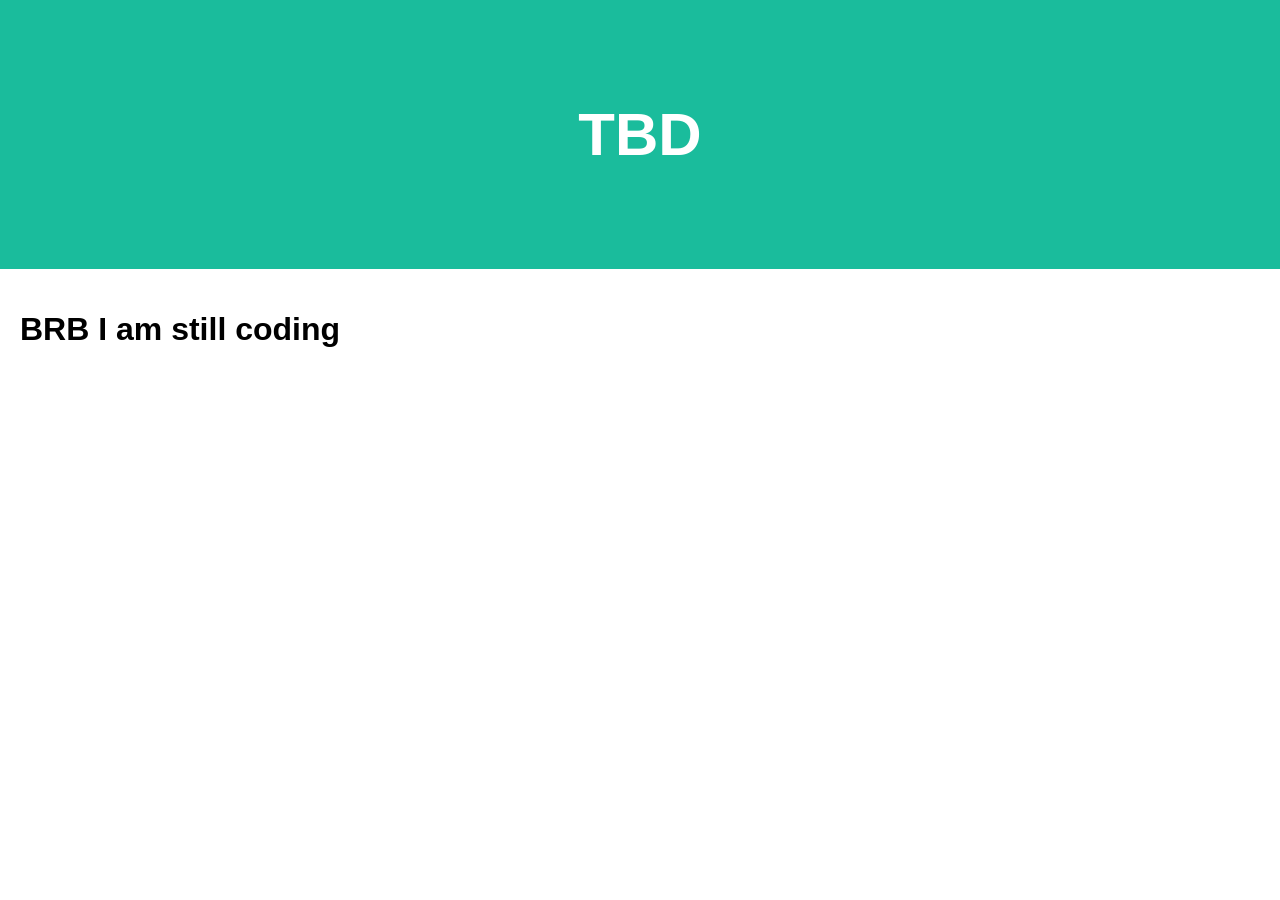
<file: code/fun.html>
<!DOCTYPE html>
<html lang="en">
<head>
<title>Page Title</title>
<meta charset="UTF-8">
<meta name="viewport" content="width=device-width, initial-scale=1">
<style>
/* Style the body */
body {
  font-family: Arial;
  margin: 0;
}

/* Header/Logo Title */
.header {
  padding: 60px;
  text-align: center;
  background: #1abc9c;
  color: white;
  font-size: 30px;
}

/* Page Content */
.content {padding:20px;}
</style>
</head>
<body>

<div class="header">
  <h1>TBD</h1>
  <p></p>
</div>

<div class="content">
  <h1>BRB I am still coding </h1>
  <!-- <p>Some content blablabla, some content blablabla.</p>
  <p>Some content blablabla, some content blablabla.</p>
  <p>Some content blablabla, some content blablabla.</p> -->
</div>

</body>
</html>
</file>
